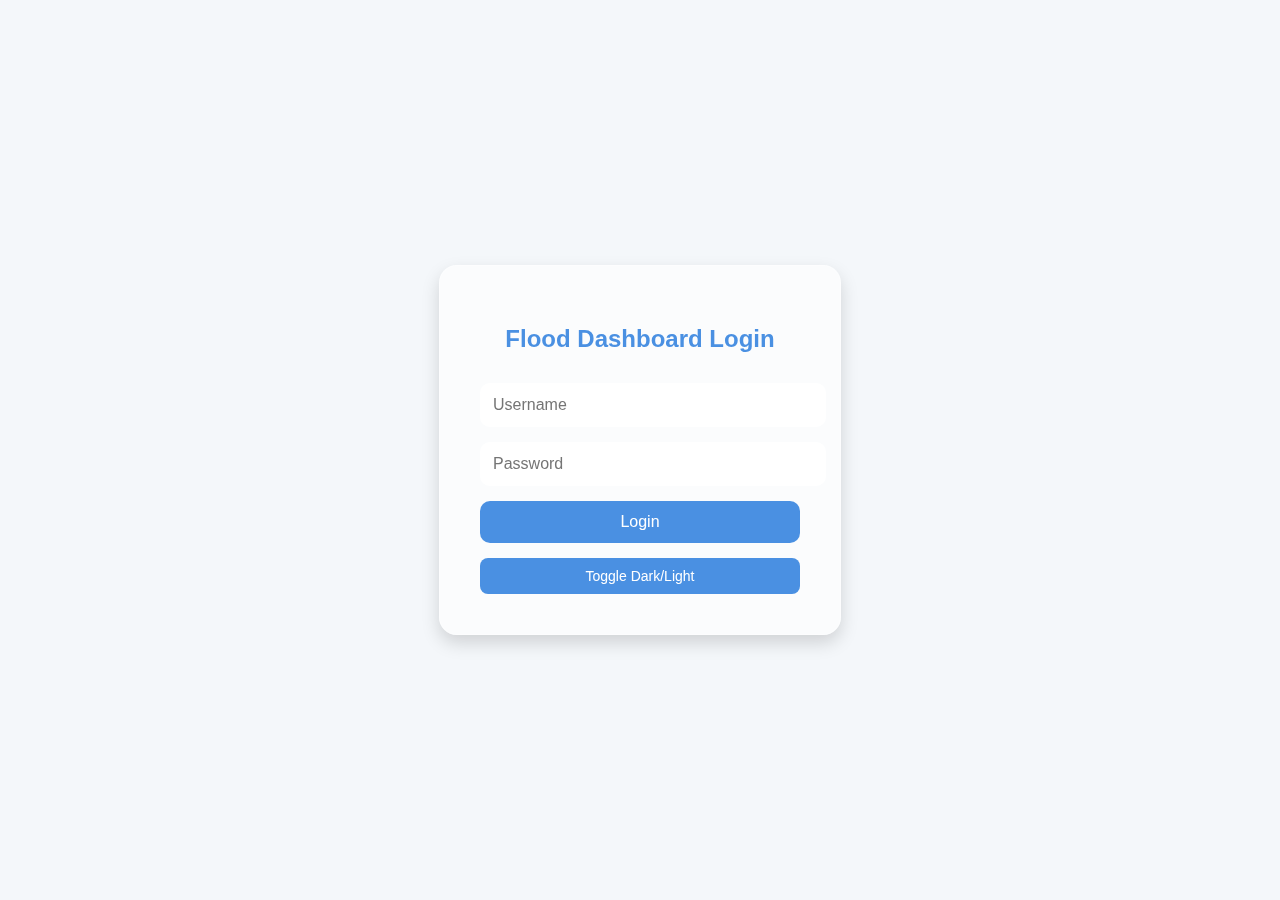
<file: Project/index.html>
<!DOCTYPE html>
<html lang="en">
<head>
<meta charset="UTF-8">
<title>Login - Flood Dashboard</title>

<!-- Dashboard CSS -->
<style>
:root {
    --accent: #4A90E2;
    --bg: #f4f7fa;
    --text: #222;
    --card-bg: rgba(255,255,255,0.6);
    --card-border: rgba(255,255,255,0.4);
}
body.dark {
    --bg: #101418;
    --text: #f5f5f5;
    --card-bg: rgba(20,20,20,0.6);
    --card-border: rgba(255,255,255,0.05);
}
body {
    margin:0;
    font-family:"Inter",sans-serif;
    background:var(--bg);
    color:var(--text);
    transition: background 1s,color 0.4s;
    display:flex;
    justify-content:center;
    align-items:center;
    height:100vh;
}
.login-card {
    background: var(--card-bg);
    border:1px solid var(--card-border);
    padding:40px;
    border-radius:18px;
    backdrop-filter:blur(16px);
    box-shadow:0 8px 18px rgba(0,0,0,0.15);
    width:320px;
    text-align:center;
}
.login-card h2 {
    margin-bottom:30px;
    font-weight:700;
    color: var(--accent);
}
.login-card input {
    width:100%;
    padding:12px;
    margin-bottom:15px;
    border-radius:10px;
    border:1px solid var(--card-border);
    background:var(--card-bg);
    backdrop-filter:blur(10px);
    color:var(--text);
    font-size:16px;
}
.login-card button {
    width:100%;
    padding:12px;
    border-radius:10px;
    border:none;
    background:var(--accent);
    color:white;
    font-size:16px;
    cursor:pointer;
    transition:0.3s;
}
.login-card button:hover { opacity:0.9; }
.theme-toggle {
    margin-top:15px;
    padding:10px;
    border-radius:8px;
    background:var(--accent);
    color:white;
    cursor:pointer;
    font-size:14px;
}
</style>
</head>

<body>
    <div class="login-card">
        <h2>Flood Dashboard Login</h2>
        <form onsubmit="login(event)">
            <input id="username" placeholder="Username" required>
            <input id="password" type="password" placeholder="Password" required>
            <button type="submit">Login</button>
        </form>
        <div class="theme-toggle" onclick="toggleTheme()">Toggle Dark/Light</div>
    </div>

<script>
function toggleTheme(){
    document.body.classList.toggle("dark");
    localStorage.setItem("theme", document.body.classList.contains("dark")?"dark":"light");
}
(function applySavedTheme(){
    const t = localStorage.getItem("theme");
    if(t==="dark") document.body.classList.add("dark");
})();

// Simple login logic for demo
function login(e){
    e.preventDefault();
    const user = document.getElementById("username").value;
    const pass = document.getElementById("password").value;
    // Example: hardcoded credentials
    if(user==="admin" && pass==="12345"){
        localStorage.setItem("loggedIn","true");
        window.location.href="dashboard.html";
    } else {
        alert("Invalid username or password");
    }
}
</script>
</body>
</html>
</file>
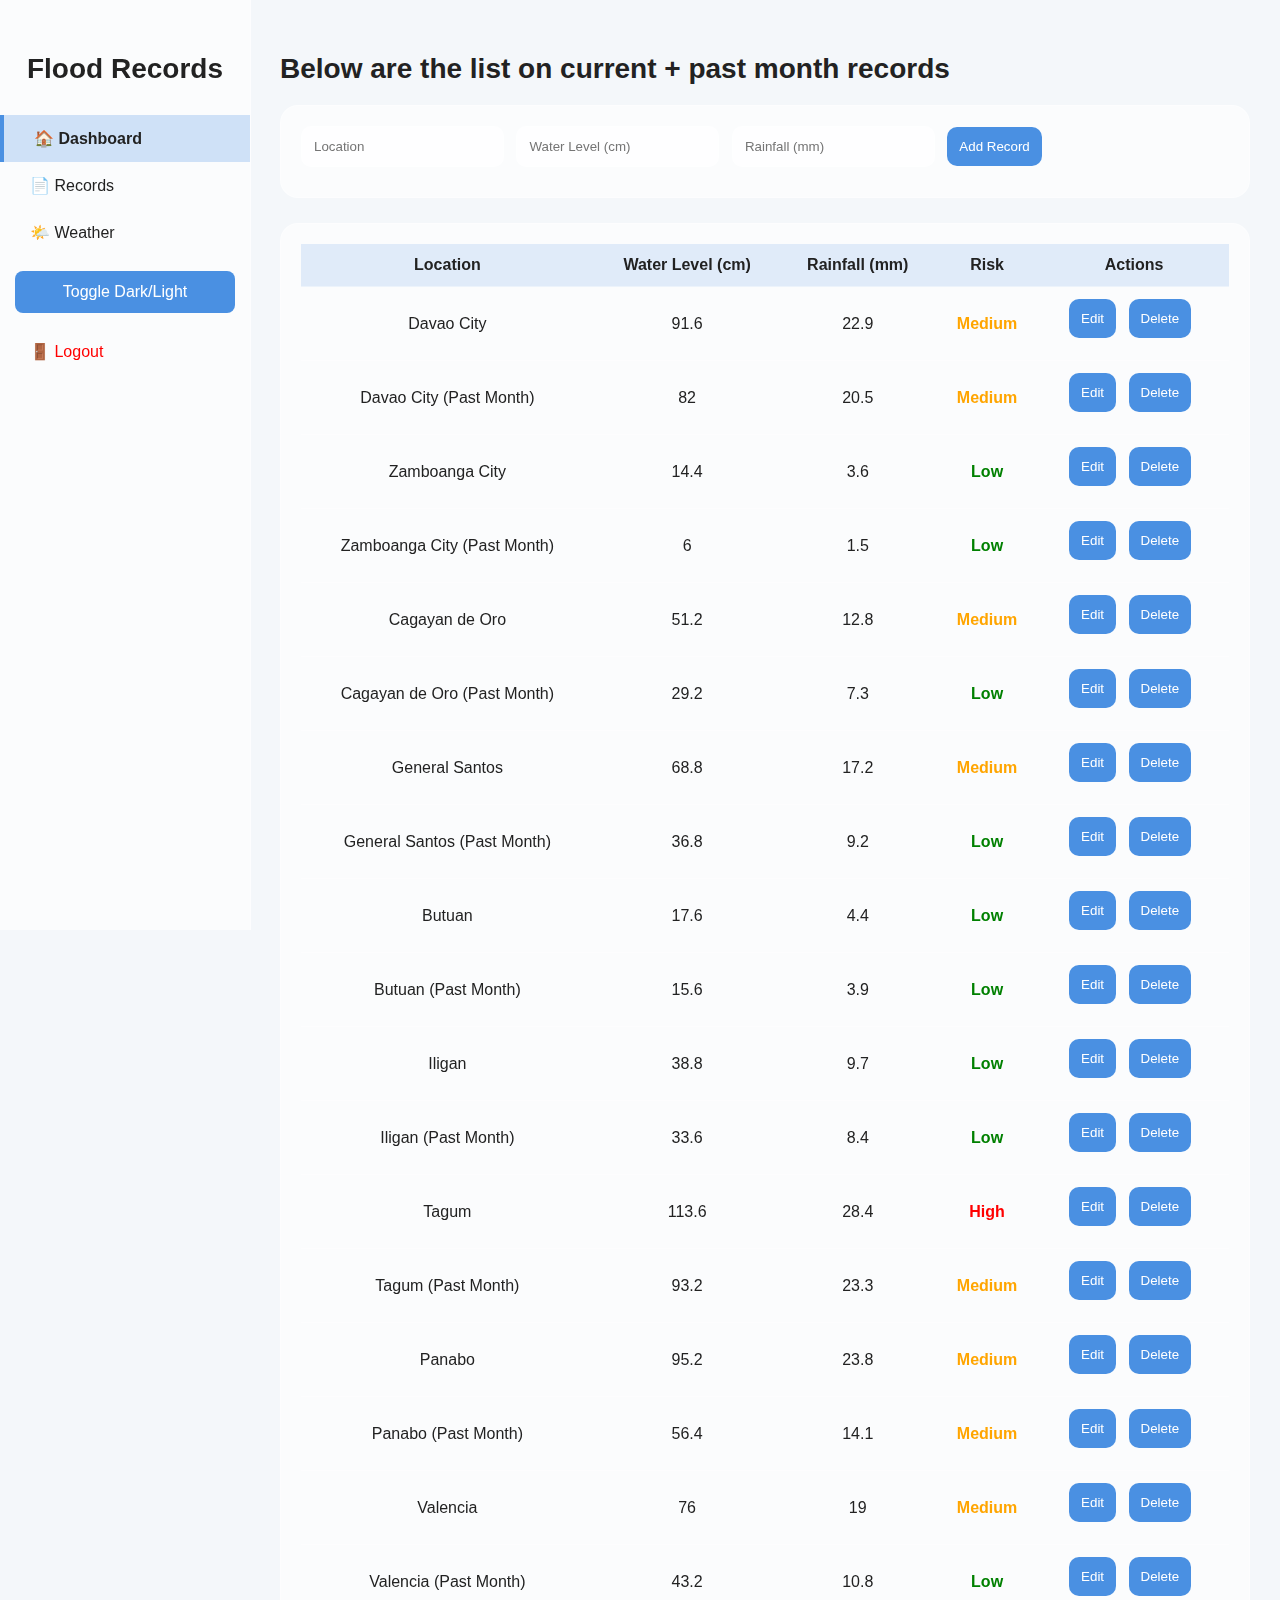
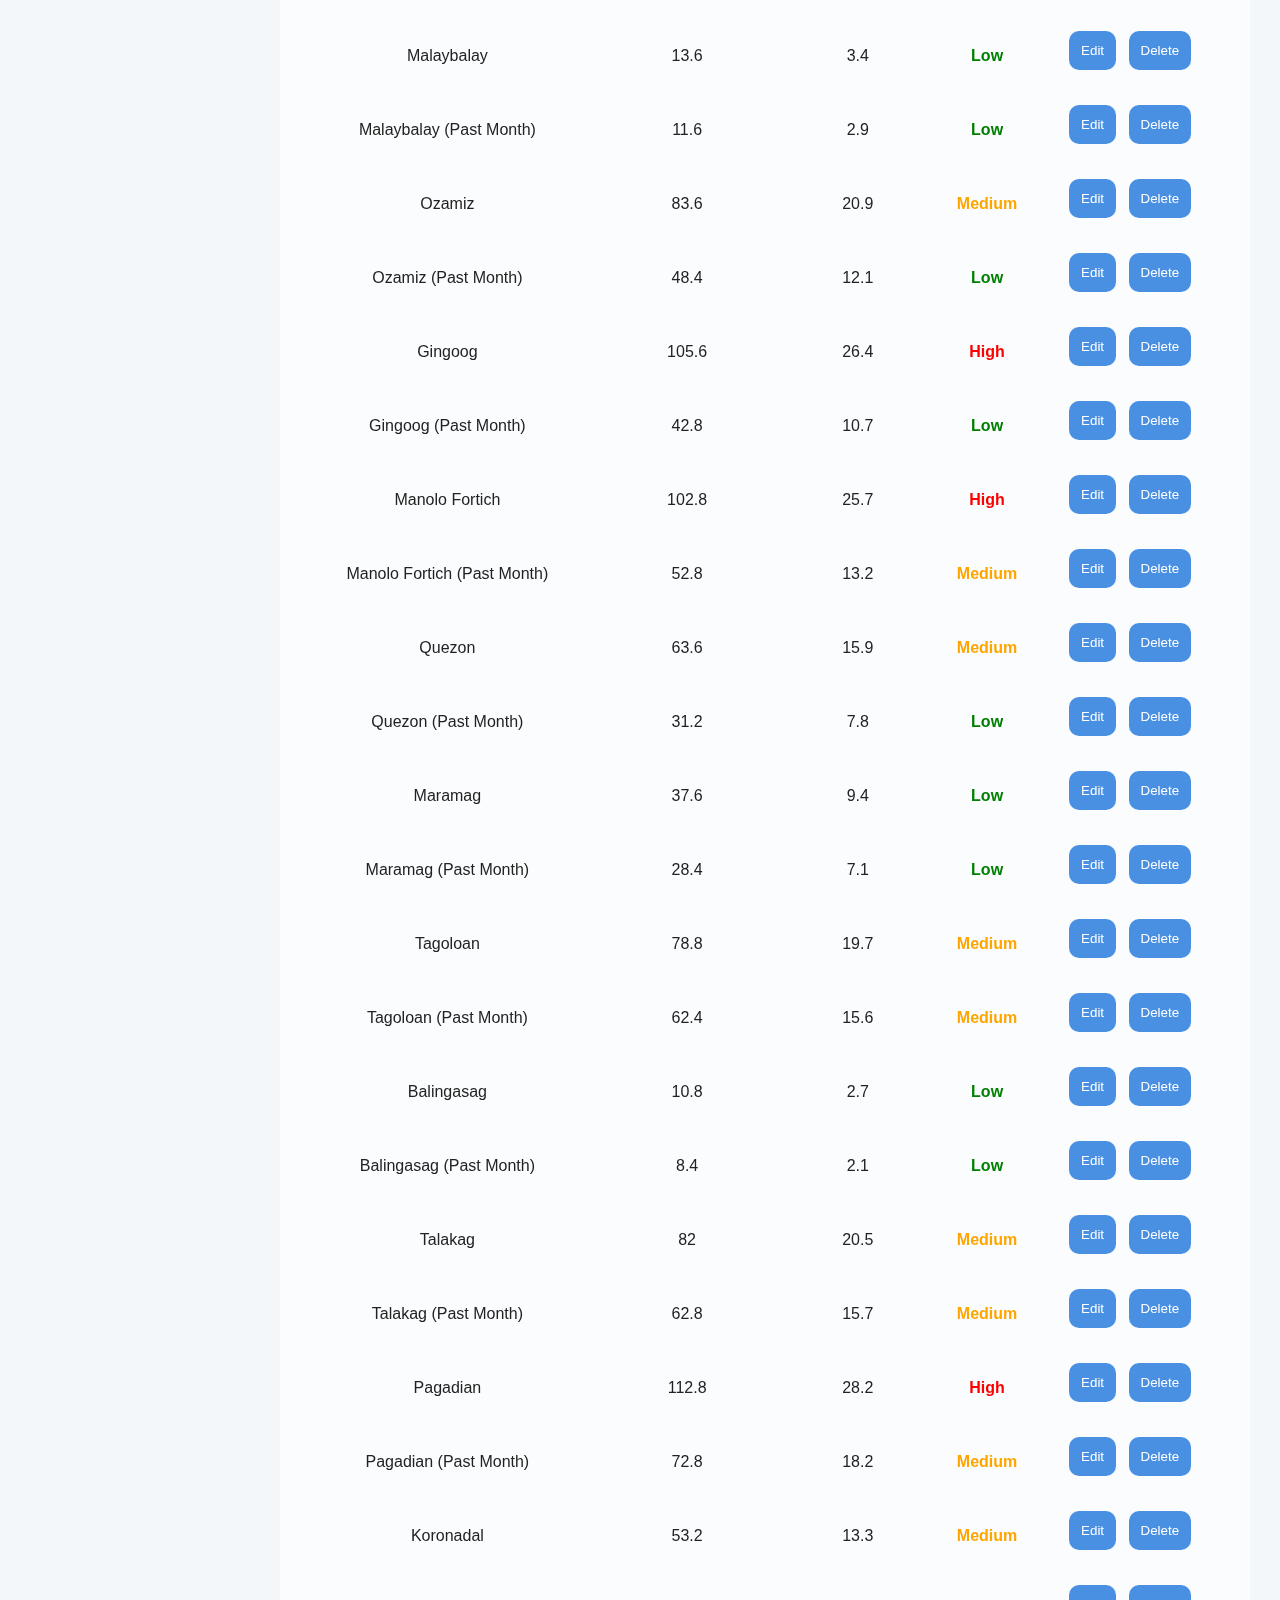
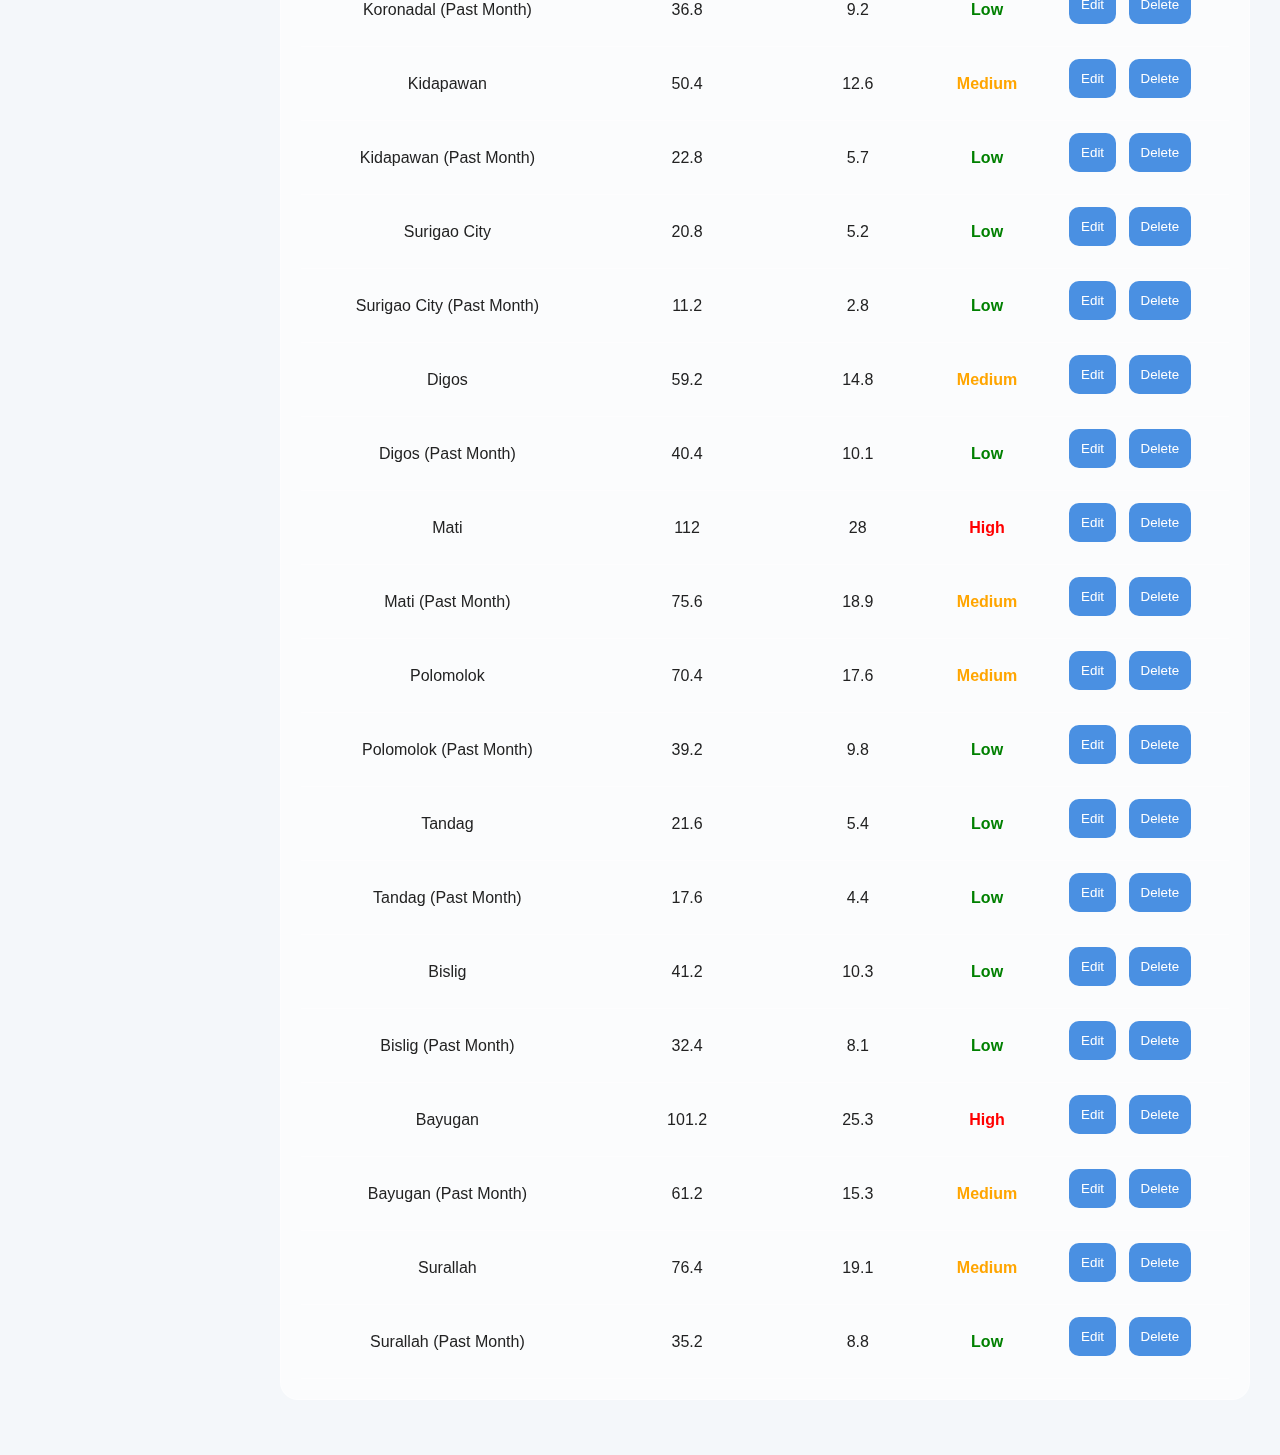
<file: Project/records.html>
<!DOCTYPE html>
<html lang="en">
<head>
<meta charset="UTF-8">
<title>Flood system - Records</title>
<style>
:root {
    --accent: #4A90E2;
    --bg: #f4f7fa;
    --text: #222;
    --card-bg: rgba(255,255,255,0.6);
    --card-border: rgba(255,255,255,0.4);
}
body.dark {
    --bg: #101418;
    --text: #f5f5f5;
    --card-bg: rgba(20,20,20,0.6);
    --card-border: rgba(255,255,255,0.05);
}
body {
    margin:0;
    font-family: "Inter", sans-serif;
    background: var(--bg);
    color: var(--text);
    transition: background 0.8s, color 0.5s;
}
.sidebar {
    width: 250px;
    height: 100vh;
    position: fixed;
    top:0; left:0;
    background: var(--card-bg);
    backdrop-filter: blur(18px);
    border-right: 1px solid var(--card-border);
    padding-top: 30px;
}
.sidebar h2{text-align:center;margin-bottom:30px;font-weight:600;}
.sidebar a {
    display:block;
    padding: 14px 30px;
    text-decoration:none;
    color: var(--text);
    transition:0.3s;
}
.sidebar a:hover {
    background: rgba(74,144,226,0.15);
    border-left: 4px solid var(--accent);
    padding-left:26px;
}
.sidebar a.active {
    background: rgba(74,144,226,0.25);
    border-left:4px solid var(--accent);
    font-weight:600;
}
.theme-toggle {
    margin: 20px 25px;
    padding:12px;
    border-radius:8px;
    text-align:center;
    cursor:pointer;
    background: var(--accent);
    color:white;
}
.main {
    margin-left: 250px;
    padding:30px;
}
h2 {
    font-size:28px;
    margin-bottom:20px;
}
.card {
    background: var(--card-bg);
    border:1px solid var(--card-border);
    padding:20px;
    border-radius:18px;
    backdrop-filter:blur(16px);
    margin-bottom:25px;
    transition:0.3s;
}
.card:hover { transform: translateY(-2px); }
input, button {
    padding:12px;
    border-radius:10px;
    border:1px solid var(--card-border);
    background: var(--card-bg);
    margin-right:8px;
    margin-bottom:10px;
}
button { background: var(--accent); color:white; cursor:pointer; border:none; }
button:hover { opacity:0.9; }
table {
    width:100%;
    border-collapse: collapse;
}
th, td {
    padding:12px;
    text-align:center;
    border-bottom:1px solid var(--card-border);
}
tr:hover { background: rgba(74,144,226,0.1); transition:0.3s; }
th { background: rgba(74,144,226,0.15); }
@media (max-width: 850px) { .sidebar{width:200px;} .main{margin-left:200px;} }
@media (max-width: 650px) { .sidebar{display:none;} .main{margin-left:0;} }
</style>
</head>
<body onload="init()">

<div class="sidebar">
<h2 style="text-align:center;">Flood Records</h2>
<a href="dashboard.html" class="active">🏠 Dashboard</a>
<a href="records.html">📄 Records</a>
<a href="weather.html">🌤️ Weather</a>
<div class="theme-toggle" onclick="toggleTheme()" style="padding:12px;background:#4A90E2;color:white;margin:15px;border-radius:8px;cursor:pointer;">Toggle Dark/Light</div>
<a href="#" onclick="logout()" style="color:red;">🚪 Logout</a>
</div>

<div class="main">
    <h2>Below are the list on current + past month records</h2>

    <div class="card">
        <form id="recordForm" onsubmit="addOrUpdateRecord(); return false;">
            <input id="location" placeholder="Location" required>
            <input id="waterLevel" type="number" placeholder="Water Level (cm)" required>
            <input id="rainfall" type="number" placeholder="Rainfall (mm)" required>
            <button type="submit">Add Record</button>
        </form>
    </div>

    <div class="card">
        <table>
            <thead>
                <tr>
                    <th>Location</th>
                    <th>Water Level (cm)</th>
                    <th>Rainfall (mm)</th>
                    <th>Risk</th>
                    <th>Actions</th>
                </tr>
            </thead>
            <tbody id="recordsTable"></tbody>
        </table>
    </div>
</div>

<script>
let editingIndex = -1;

// ------------------ THEME ------------------
function toggleTheme(){
    document.body.classList.toggle("dark");
    localStorage.setItem("theme", document.body.classList.contains("dark") ? "dark":"light");
}
function applySavedTheme(){
    if(localStorage.getItem("theme")==="dark") document.body.classList.add("dark");
}
applySavedTheme();

// ------------------ LOCATIONS ------------------
const mindanaoLocations = {
    "Davao City": { lat: 7.1907, lon: 125.4553 },
    "Zamboanga City": { lat: 6.9214, lon: 122.0790 },
    "Cagayan de Oro": { lat: 8.4772, lon: 124.6459 },
    "General Santos": { lat: 6.1160, lon: 125.1714 },
    "Butuan": { lat: 8.9475, lon: 125.5436 },
    "Iligan": { lat: 8.2280, lon: 124.2452 },
    "Tagum": { lat: 7.4429, lon: 125.8012 },
    "Panabo": { lat: 7.3483, lon: 125.6980 },
    "Valencia": { lat: 8.1278, lon: 125.0660 },
    "Malaybalay": { lat: 8.1352, lon: 125.1316 },
    "Ozamiz": { lat: 8.1533, lon: 123.8411 },
    "Gingoog": { lat: 8.8283, lon: 124.8365 },
    "Manolo Fortich": { lat: 8.3550, lon: 125.0000 },
    "Quezon": { lat: 8.0193, lon: 125.0383 },
    "Maramag": { lat: 7.7917, lon: 124.9986 },
    "Tagoloan": { lat: 8.6350, lon: 124.5175 },
    "Balingasag": { lat: 8.7500, lon: 124.6167 },
    "Talakag": { lat: 7.9550, lon: 124.1022 },
    "Pagadian": { lat: 7.8300, lon: 123.4375 },
    "Koronadal": { lat: 6.4944, lon: 124.8450 },
    "Kidapawan": { lat: 7.0194, lon: 125.0867 },
    "Surigao City": { lat: 9.7833, lon: 125.4961 },
    "Digos": { lat: 6.7350, lon: 125.3494 },
    "Mati": { lat: 6.9500, lon: 126.2200 },
    "Polomolok": { lat: 6.2639, lon: 125.0578 },
    "Tandag": { lat: 9.1550, lon: 126.1650 },
    "Bislig": { lat: 8.0542, lon: 126.3458 },
    "Bayugan": { lat: 8.9361, lon: 125.5500 },
    "Surallah": { lat: 6.3828, lon: 124.8500 }
};

// ------------------ RISK ------------------
function getRiskLevel(wl){
    if(wl>=100) return "High";
    if(wl>=50) return "Medium";
    return "Low";
}

// ------------------ INIT ------------------
function init(){
    if(!localStorage.getItem("manualFloodRecords")){
        generateFloodRecords();
    }
    displayRecords();
}

// ------------------ GENERATE DATA ------------------
function generateFloodRecords(){
    const records = [];
    Object.keys(mindanaoLocations).forEach(city=>{
        const rainfallCur = +(Math.random()*30).toFixed(1);
        const waterLevelCur = +(rainfallCur*4).toFixed(1);
        records.push({
            location: city,
            rainfall: rainfallCur,
            waterLevel: waterLevelCur,
            risk: getRiskLevel(waterLevelCur),
            date: new Date().toISOString().split("T")[0]
        });

        // Past month
        const rainfallPast = +(rainfallCur*(0.4 + Math.random()*0.5)).toFixed(1);
        const waterLevelPast = +(rainfallPast*4).toFixed(1);
        records.push({
            location: city + " (Past Month)",
            rainfall: rainfallPast,
            waterLevel: waterLevelPast,
            risk: getRiskLevel(waterLevelPast),
            date: "2024-01-01"
        });
    });
    localStorage.setItem("manualFloodRecords", JSON.stringify(records));
}

// ------------------ DISPLAY ------------------
function displayRecords(){
    const records = JSON.parse(localStorage.getItem("manualFloodRecords")||"[]");
    records.sort((a,b)=>b.waterLevel-b.waterLevel);
    const table = document.getElementById("recordsTable");
    table.innerHTML = "";
    records.forEach((rec,index)=>{
        const row = document.createElement("tr");
        row.innerHTML = `
            <td>${rec.location}</td>
            <td>${rec.waterLevel}</td>
            <td>${rec.rainfall}</td>
            <td style="color:${rec.risk==='High'?'red':rec.risk==='Medium'?'orange':'green'}; font-weight:bold;">${rec.risk}</td>
            <td>
                <button onclick="editRecord(${index})">Edit</button>
                <button onclick="deleteRecord(${index})">Delete</button>
            </td>
        `;
        table.appendChild(row);
    });
}

// ------------------ ADD / UPDATE ------------------
function editRecord(index){
    const records = JSON.parse(localStorage.getItem("manualFloodRecords")||"[]");
    const rec = records[index];
    document.getElementById("location").value = rec.location;
    document.getElementById("waterLevel").value = rec.waterLevel;
    document.getElementById("rainfall").value = rec.rainfall;
    document.querySelector("#recordForm button").textContent = "Update Record";
    editingIndex = index;
}

function addOrUpdateRecord(){
    const location = document.getElementById("location").value.trim();
    const waterLevel = parseFloat(document.getElementById("waterLevel").value);
    const rainfall = parseFloat(document.getElementById("rainfall").value);
    if(!location || isNaN(waterLevel) || isNaN(rainfall)){
        alert("Please fill all fields correctly!");
        return;
    }
    const records = JSON.parse(localStorage.getItem("manualFloodRecords")||"[]");
    if(editingIndex>-1){
        // Update
        records[editingIndex] = {
            location, waterLevel, rainfall,
            risk: getRiskLevel(waterLevel),
            date: records[editingIndex].date
        };
        editingIndex=-1;
        document.querySelector("#recordForm button").textContent = "Add Record";
    } else {
        // Add new
        records.push({
            location, waterLevel, rainfall,
            risk: getRiskLevel(waterLevel),
            date: new Date().toISOString().split("T")[0]
        });
    }
    localStorage.setItem("manualFloodRecords", JSON.stringify(records));
    document.getElementById("recordForm").reset();
    displayRecords();
}
// ------------------ DELETE ------------------
function deleteRecord(index){
    const records = JSON.parse(localStorage.getItem("manualFloodRecords")||"[]");
    records.splice(index,1);
    localStorage.setItem("manualFloodRecords", JSON.stringify(records));
    displayRecords();
}
</script>
</body>
</html>
</file>
